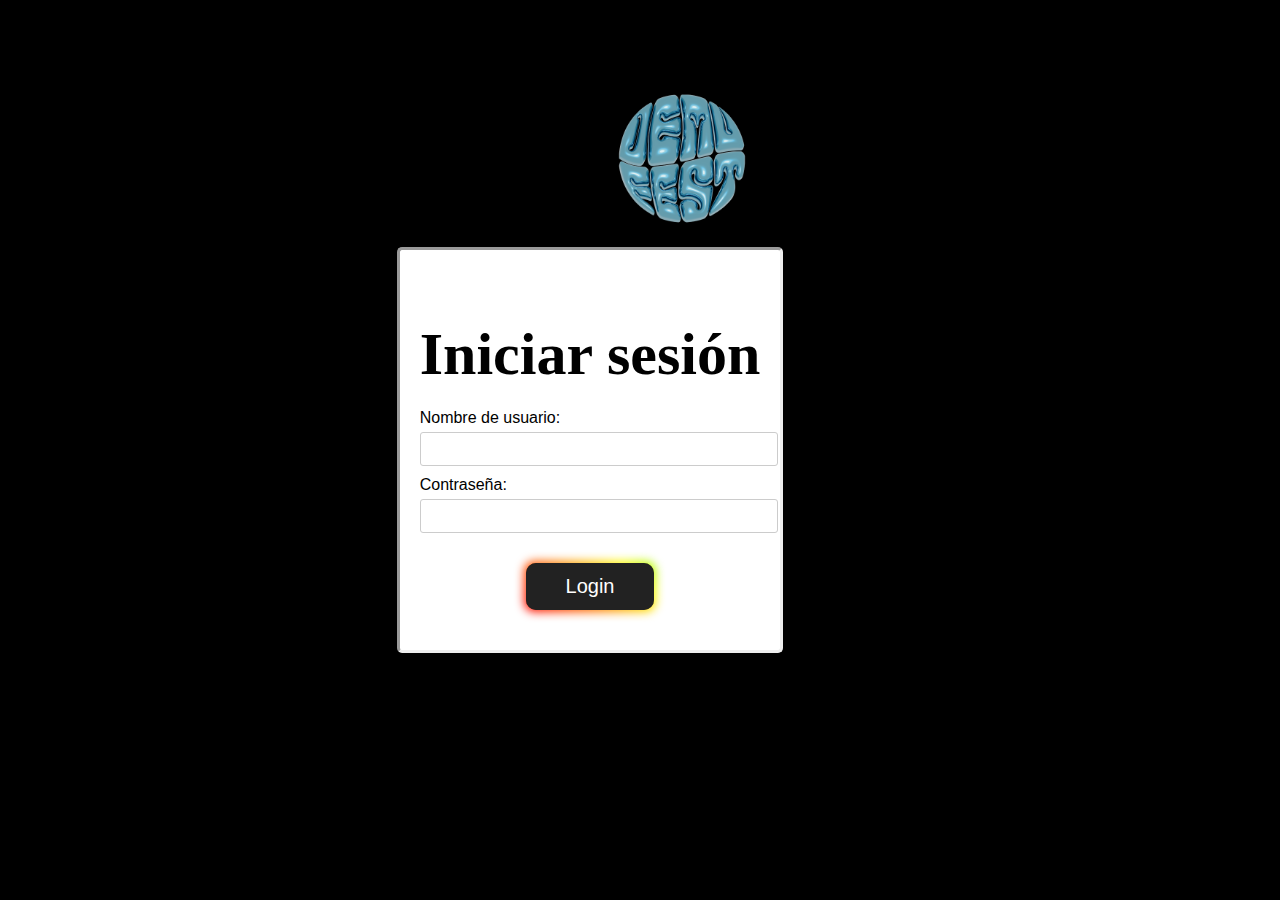
<file: login/login.html>
<!DOCTYPE html>
<html lang="es">
<head>
    <meta charset="UTF-8">
    <meta name="viewport" content="width=device-width, initial-scale=1.0">
    <title>DEMU FEST OFICIAL</title>
    <link rel="stylesheet" href="styles.css">
    <link rel="icon" href="favicon/favicon.png" type="image/x-icon">
</head>
<div class="logo-container">
    <div class="circle"></div>
    <img src="logo.png" alt="Logo DEMU FEST" class="logo">
</div>
<div class="card">
    <div class="bg"></div>
    <div class="blob"></div>
</div>  
<body>
    <div class="login-container">
        <h2>Iniciar sesión</h2>
        <form id="login-form">
            <label for="username">Nombre de usuario:</label>
            <input type="text" id="username" name="username" required>
            <label for="password">Contraseña:</label>
            <input type="password" id="password" name="password" required>
            <button class="button-85" type="submit">Login</button>
        </form>
    </div>
    <script src="scripts.js"></script>
</body>
</html>
</file>
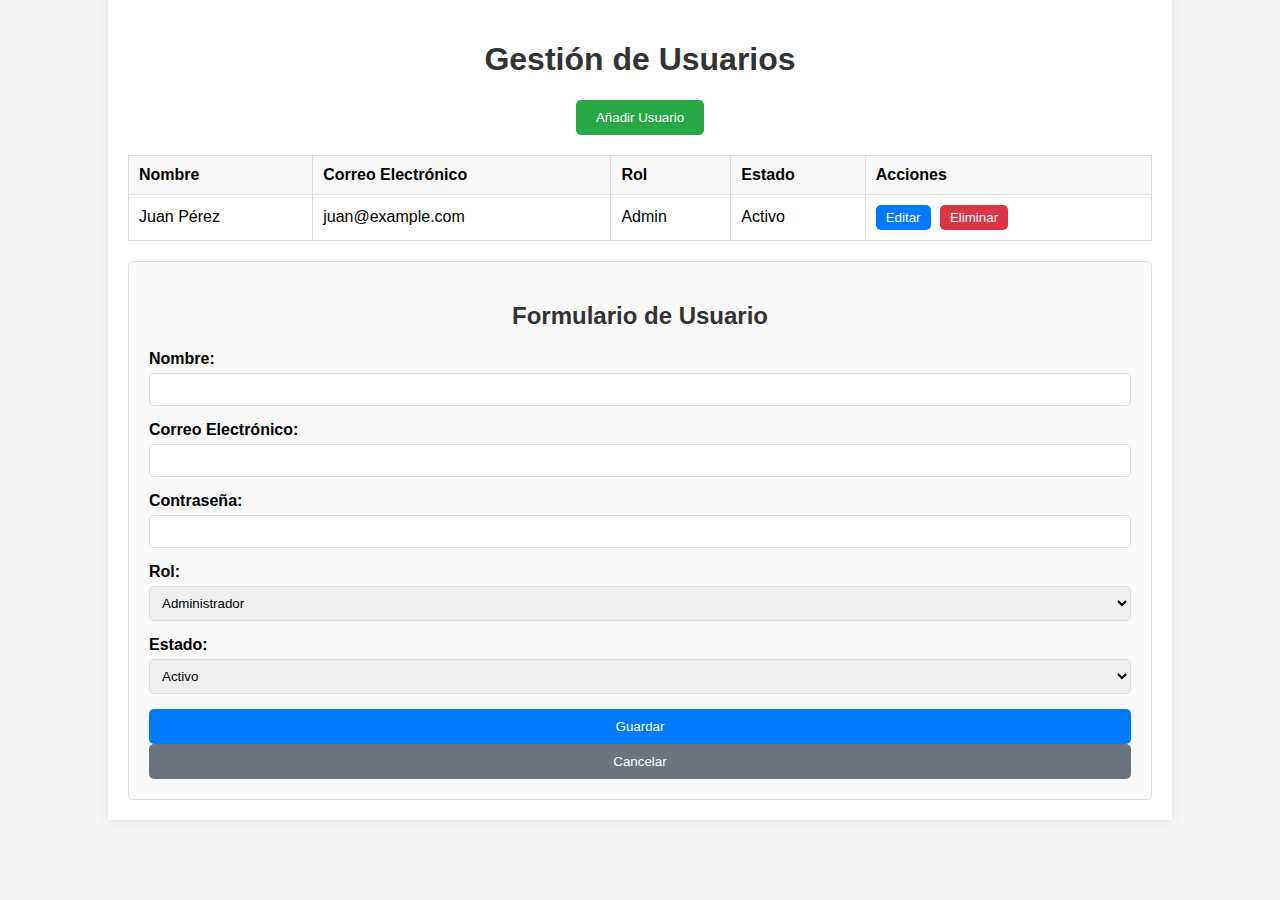
<file: login/admin/permisos/perm.html>
<!DOCTYPE html>
<html lang="es">
<head>
    <meta charset="UTF-8">
    <meta name="viewport" content="width=device-width, initial-scale=1.0">
    <title>Panel de Administración</title>
    <link rel="stylesheet" href="styles.css">
</head>
<body>
    <div class="container">
        <h1>Gestión de Usuarios</h1>
        <button class="add-user-btn">Añadir Usuario</button>
        <table class="user-table">
            <thead>
                <tr>
                    <th>Nombre</th>
                    <th>Correo Electrónico</th>
                    <th>Rol</th>
                    <th>Estado</th>
                    <th>Acciones</th>
                </tr>
            </thead>
            <tbody>
                <tr>
                    <td>Juan Pérez</td>
                    <td>juan@example.com</td>
                    <td>Admin</td>
                    <td>Activo</td>
                    <td>
                        <button class="edit-btn">Editar</button>
                        <button class="delete-btn">Eliminar</button>
                    </td>
                </tr>
                <!-- Más filas de usuarios -->
            </tbody>
        </table>
        <div class="user-form">
            <h2>Formulario de Usuario</h2>
            <form>
                <label for="name">Nombre:</label>
                <input type="text" id="name" name="name">
                
                <label for="email">Correo Electrónico:</label>
                <input type="email" id="email" name="email">
                
                <label for="password">Contraseña:</label>
                <input type="password" id="password" name="password">
                
                <label for="role">Rol:</label>
                <select id="role" name="role">
                    <option value="admin">Administrador</option>
                    <option value="editor">Editor</option>
                    <option value="author">Autor</option>
                </select>
                
                <label for="status">Estado:</label>
                <select id="status" name="status">
                    <option value="active">Activo</option>
                    <option value="inactive">Inactivo</option>
                </select>
                
                <button type="submit">Guardar</button>
                <button type="reset">Cancelar</button>
            </form>
        </div>
    </div>
</body>
</html>
</file>
<file: login/styles.css>
/* styles.css */
body {
    font-family: Arial, sans-serif;
    background-color: #000000;
    display: flex;
    justify-content: center;
    align-items: center;
    height: 100vh;
    margin: 0;
}

.logo-container {
    position: relative;
    display: inline-block;
}

.logo {   /* logo */
    width: 350px; /* Ajusta este valor según el tamaño del logo */
    position: absolute;
    left: 10px; /* Espacio entre el logo y el título */
    margin-top: -390px;
}

circle {
    position: absolute;
    top: -290px;
    left: 185px;
    transform: translate(-50%, -50%);
    width: 125px;
    height: 125px;
    border-radius: 50%;
    z-index: 0;
    animation: color-change 5s infinite;
}

@keyframes color-change {
    0% { background: red; }
    20% { background: orange; }
    40% { background: yellow; }
    60% { background: lime; }
    80% { background: blue; }
    100% { background: purple; }
}

.login-container {
    background-color: #fff;
    padding: 20px;
    border-radius: 5px;
    box-shadow: 0 0px 10px rgba(0, 0, 0, 0.1);
    border-style: inset;
    margin-left: -100px;
}

h2 {
    font-family: fantasy;
    margin-bottom: 20px;
    font-size: 60px;
}

label {
    display: block;
    margin-bottom: 5px;
}

input {
    font-family: fantasy;
    width: 100%;
    padding: 8px;
    margin-bottom: 10px;
    border: 1px solid #ccc;
    border-radius: 3px;
}

.button-85 {
    font-size: 20px;
    padding: 0.6em 2em;
    border: none;
    outline: none;
    color: rgb(255, 255, 255);
    background: #111;
    cursor: pointer;
    position: relative;
    z-index: 0;
    border-radius: 10px;
    user-select: none;
    -webkit-user-select: none;
    touch-action: manipulation;
    margin: 20px auto;      /* Aplica margen automático */
    display: block;         /* Se asegura de que el botón sea un bloque */
}

.button-85:before {
    content: "";
    background: linear-gradient(
    45deg,
    #ff0000,
    #ff7300,
    #fffb00,
    #48ff00,
    #00ffd5,
    #002bff,
    #7a00ff,
    #ff00c8,
    #ff0000
    );
    position: absolute;
    top: -2px;
    left: -2px;
    background-size: 400%;
    z-index: -1;
    filter: blur(5px);
    -webkit-filter: blur(5px);
    width: calc(100% + 4px);
    height: calc(100% + 4px);
    animation: glowing-button-85 20s linear infinite;
    transition: opacity 0.3s ease-in-out;
    border-radius: 10px;
}

@keyframes glowing-button-85 {
    0% {
    background-position: 0 0;
    }
    50% {
    background-position: 400% 0;
    }
    100% {
    background-position: 0 0;
    }
}

.button-85:after {
    z-index: -1;
    content: "";
    position: absolute;
    width: 100%;
    height: 100%;
    background: #222;
    left: 0;
    top: 0;
    border-radius: 10px;
}

/* Responsive design for mobile devices */
@media only screen and (max-width: 600px) {
    body {
        flex-direction: column;
        height: auto;
        padding: 20px;
    }

    .logo {
        width: 350px; /* Adjust logo size for smaller screens */
        margin-top: -15px;  
        margin-left: -165px;
    }

    .circle {
        top: 83px;
        left: 20px;
        width: 130px;
        height: 130px;
    }

    .login-container {
        width: 100%;
        padding: 10px;
        margin-top: 170px;
        margin-left: 7px;
    }

    h2 {
        font-size: 30px;
    }

    input {
        font-size: 10px;
    }

    .button-85 {
        font-size: 16px;
        padding: 0.5em 1.5em;
    }
}
</file>
<file: login/admin/permisos/styles.css>
body {
    font-family: Arial, sans-serif;
    background-color: #f4f4f4;
    margin: 0;
    padding: 0;
}

.container {
    width: 80%;
    margin: 0 auto;
    padding: 20px;
    background-color: #fff;
    box-shadow: 0 0 10px rgba(0, 0, 0, 0.1);
}

h1, h2 {
    text-align: center;
    color: #333;
}

.add-user-btn {
    display: block;
    margin: 20px auto;
    padding: 10px 20px;
    background-color: #28a745;
    color: #fff;
    border: none;
    cursor: pointer;
    border-radius: 5px;
}

.user-table {
    width: 100%;
    border-collapse: collapse;
    margin-top: 20px;
}

.user-table th, .user-table td {
    padding: 10px;
    border: 1px solid #ddd;
    text-align: left;
}

.user-table th {
    background-color: #f8f8f8;
}

.edit-btn, .delete-btn {
    padding: 5px 10px;
    margin-right: 5px;
    border: none;
    cursor: pointer;
    border-radius: 5px;
}

.edit-btn {
    background-color: #007bff;
    color: #fff;
}

.delete-btn {
    background-color: #dc3545;
    color: #fff;
}

.user-form {
    margin-top: 20px;
    padding: 20px;
    background-color: #f9f9f9;
    border: 1px solid #ddd;
    border-radius: 5px;
}

.user-form form {
    display: flex;
    flex-direction: column;
}

.user-form label {
    margin-bottom: 5px;
    font-weight: bold;
}

.user-form input, .user-form select {
    margin-bottom: 15px;
    padding: 8px;
    border: 1px solid #ddd;
    border-radius: 5px;
}

.user-form button {
    padding: 10px;
    background-color: #007bff;
    color: #fff;
    border: none;
    cursor: pointer;
    border-radius: 5px;
}

.user-form button[type="reset"] {
    background-color: #6c757d;
}
</file>
